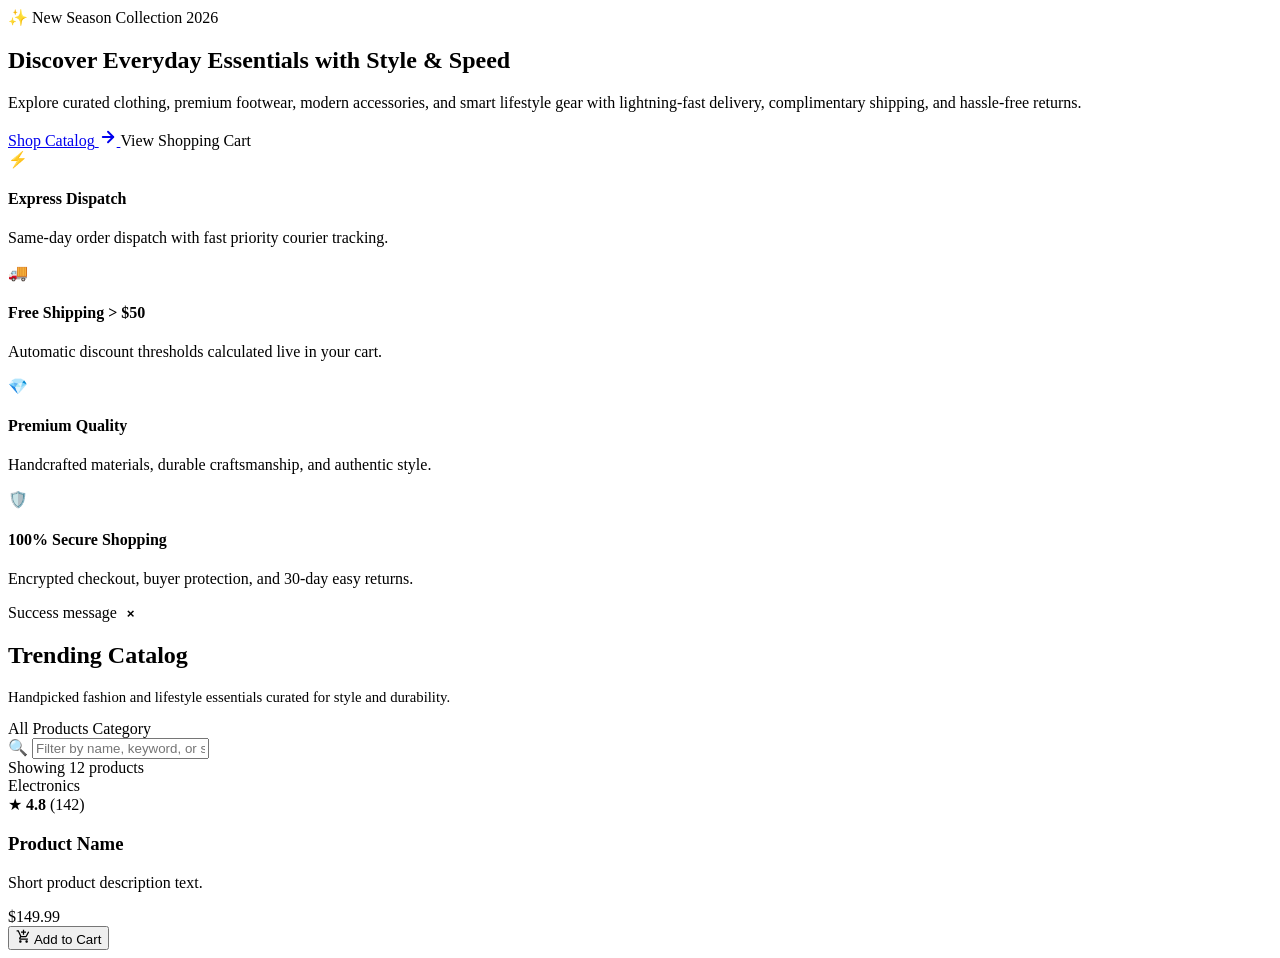
<file: src/main/resources/templates/index.html>
<!DOCTYPE html>
<html lang="en" xmlns:th="http://www.thymeleaf.org">
<head th:replace="~{fragments/layout :: html_head('Home')}"></head>
<body>

<!-- Header -->
<header th:replace="~{fragments/layout :: header}"></header>

<main>
    <!-- Hero Banner -->
    <section class="hero-section">
        <div class="container hero-grid">
            <div class="hero-content">
                <div class="hero-tag">
                    <span>✨ New Season Collection 2026</span>
                </div>
                <h1 class="hero-title">
                    Discover Everyday Essentials with <span>Style &amp; Speed</span>
                </h1>
                <p class="hero-subtitle">
                    Explore curated clothing, premium footwear, modern accessories, and smart lifestyle gear with lightning-fast delivery, complimentary shipping, and hassle-free returns.
                </p>
                <div class="hero-cta-group">
                    <a href="#catalog" class="btn-primary">
                        <span>Shop Catalog</span>
                        <svg width="18" height="18" viewBox="0 0 24 24" fill="none" stroke="currentColor" stroke-width="2.5" stroke-linecap="round" stroke-linejoin="round">
                            <line x1="5" y1="12" x2="19" y2="12"></line>
                            <polyline points="12 5 19 12 12 19"></polyline>
                        </svg>
                    </a>
                    <a th:href="@{/cart}" class="btn-secondary">
                        <span>View Shopping Cart</span>
                    </a>
                </div>
            </div>

            <div class="hero-feature-cards" id="features">
                <div class="hero-feature-card">
                    <div class="hero-feature-icon">⚡</div>
                    <h4>Express Dispatch</h4>
                    <p>Same-day order dispatch with fast priority courier tracking.</p>
                </div>
                <div class="hero-feature-card">
                    <div class="hero-feature-icon">🚚</div>
                    <h4>Free Shipping &gt; $50</h4>
                    <p>Automatic discount thresholds calculated live in your cart.</p>
                </div>
                <div class="hero-feature-card">
                    <div class="hero-feature-icon">💎</div>
                    <h4>Premium Quality</h4>
                    <p>Handcrafted materials, durable craftsmanship, and authentic style.</p>
                </div>
                <div class="hero-feature-card">
                    <div class="hero-feature-icon">🛡️</div>
                    <h4>100% Secure Shopping</h4>
                    <p>Encrypted checkout, buyer protection, and 30-day easy returns.</p>
                </div>
            </div>
        </div>
    </section>

    <!-- Catalog Section -->
    <section class="container catalog-controls-section" id="catalog">
        <!-- Flash Alert Messages -->
        <div th:if="${successMessage}" class="flash-alert flash-alert-success">
            <span th:text="${successMessage}">Success message</span>
            <button type="button" onclick="this.parentElement.remove()" style="background:none;border:none;cursor:pointer;font-weight:bold;">&times;</button>
        </div>

        <div class="section-header">
            <div>
                <h2 class="section-title">Trending Catalog</h2>
                <p style="color: var(--text-secondary); font-size: 0.92rem;">Handpicked fashion and lifestyle essentials curated for style and durability.</p>
            </div>

            <!-- Category Filter Pills -->
            <div class="category-pills">
                <a th:href="@{/}" 
                   class="category-pill" 
                   th:classappend="${selectedCategory == 'all' or selectedCategory == null} ? 'active' : ''"
                   data-category="all">
                    All Products
                </a>
                <a th:each="cat : ${categories}" 
                   th:href="@{/(category=${cat})}"
                   class="category-pill" 
                   th:classappend="${selectedCategory == cat} ? 'active' : ''"
                   th:data-category="${cat}"
                   th:text="${cat}">
                    Category
                </a>
            </div>
        </div>

        <!-- Filter & Search Toolbar -->
        <div class="filter-bar">
            <div class="live-filter-wrapper">
                <span class="live-filter-icon">🔍</span>
                <input type="text" 
                       id="liveSearchInput" 
                       class="live-filter-input" 
                       placeholder="Filter by name, keyword, or specs..."
                       th:value="${searchQuery != null ? searchQuery : ''}">
            </div>

            <div class="catalog-counter" id="productCountDisplay" 
                 th:text="'Showing ' + ${products.size()} + ' products'">
                Showing 12 products
            </div>
        </div>

        <!-- Products Grid -->
        <div class="products-grid" id="productsGrid">
            <div th:each="product : ${products}" 
                 class="product-card"
                 th:data-category="${product.category}"
                 th:data-title="${product.name}"
                 th:data-desc="${product.description}">
                
                <div class="card-img-wrapper">
                    <span class="badge-category" th:text="${product.category}">Electronics</span>
                    <a th:href="@{/products/{id}(id=${product.id})}">
                        <img th:src="${product.imageUrl}" 
                             th:alt="${product.name}" 
                             class="product-img"
                             loading="lazy">
                    </a>
                </div>

                <div class="card-body">
                    <div class="product-rating">
                        <span>★</span>
                        <span style="font-weight: 700;" th:text="${product.rating}">4.8</span>
                        <span class="reviews-count" th:text="'(' + ${product.reviewsCount} + ' reviews)'">(142)</span>
                    </div>

                    <h3 class="product-title">
                        <a th:href="@{/products/{id}(id=${product.id})}" th:text="${product.name}">Product Name</a>
                    </h3>

                    <p class="product-desc" th:text="${product.description}">Short product description text.</p>

                    <div class="card-footer">
                        <div class="product-price" th:text="${product.formattedPrice}">$149.99</div>

                        <!-- AJAX Add to Cart Form -->
                        <form th:action="@{/cart/add}" method="post" class="ajax-add-to-cart-form">
                            <input type="hidden" name="productId" th:value="${product.id}">
                            <input type="hidden" name="quantity" value="1">
                            <input type="hidden" name="returnUrl" th:value="@{/(category=${selectedCategory})}">
                            <button type="submit" class="btn-add-cart">
                                <svg width="15" height="15" viewBox="0 0 24 24" fill="currentColor">
                                    <path d="M11 9h2V6h3V4h-3V1h-2v3H8v2h3v3zm-4 9c-1.1 0-1.99.9-1.99 2S5.9 22 7 22s2-.9 2-2-.9-2-2-2zm10 0c-1.1 0-1.99.9-1.99 2s.89 2 1.99 2 2-.9 2-2-.9-2-2-2zm-9.83-3.25l.03-.12.9-1.63h7.45c.75 0 1.41-.41 1.75-1.03l3.86-7.01L19.42 4h-.01l-1.1 2-2.76 5H8.53l-.13-.27L6.16 6l-.95-2-.94-2H1v2h2l3.6 7.59-1.35 2.45c-.16.28-.25.61-.25.96 0 1.1.9 2 2 2h12v-2H7.42c-.13 0-.25-.11-.25-.25z"/>
                                </svg>
                                <span>Add to Cart</span>
                            </button>
                        </form>
                    </div>
                </div>
            </div>

            <!-- Empty Search Results State -->
            <div id="noResultsState" class="empty-catalog-state" style="display: none;">
                <div class="empty-icon">🔍</div>
                <h3>No Matching Products Found</h3>
                <p style="color: var(--text-secondary); margin-top: 0.5rem;">
                    Try checking your spelling or clearing filters to browse our full catalog.
                </p>
                <button type="button" 
                        class="btn-primary" 
                        style="margin-top: 1.25rem;"
                        onclick="document.getElementById('liveSearchInput').value=''; filterProducts();">
                    Reset Filter
                </button>
            </div>
        </div>
    </section>
</main>

<!-- Footer -->
<footer th:replace="~{fragments/layout :: footer}"></footer>

<!-- Scripts -->
<div th:replace="~{fragments/layout :: scripts}"></div>

</body>
</html>
</file>
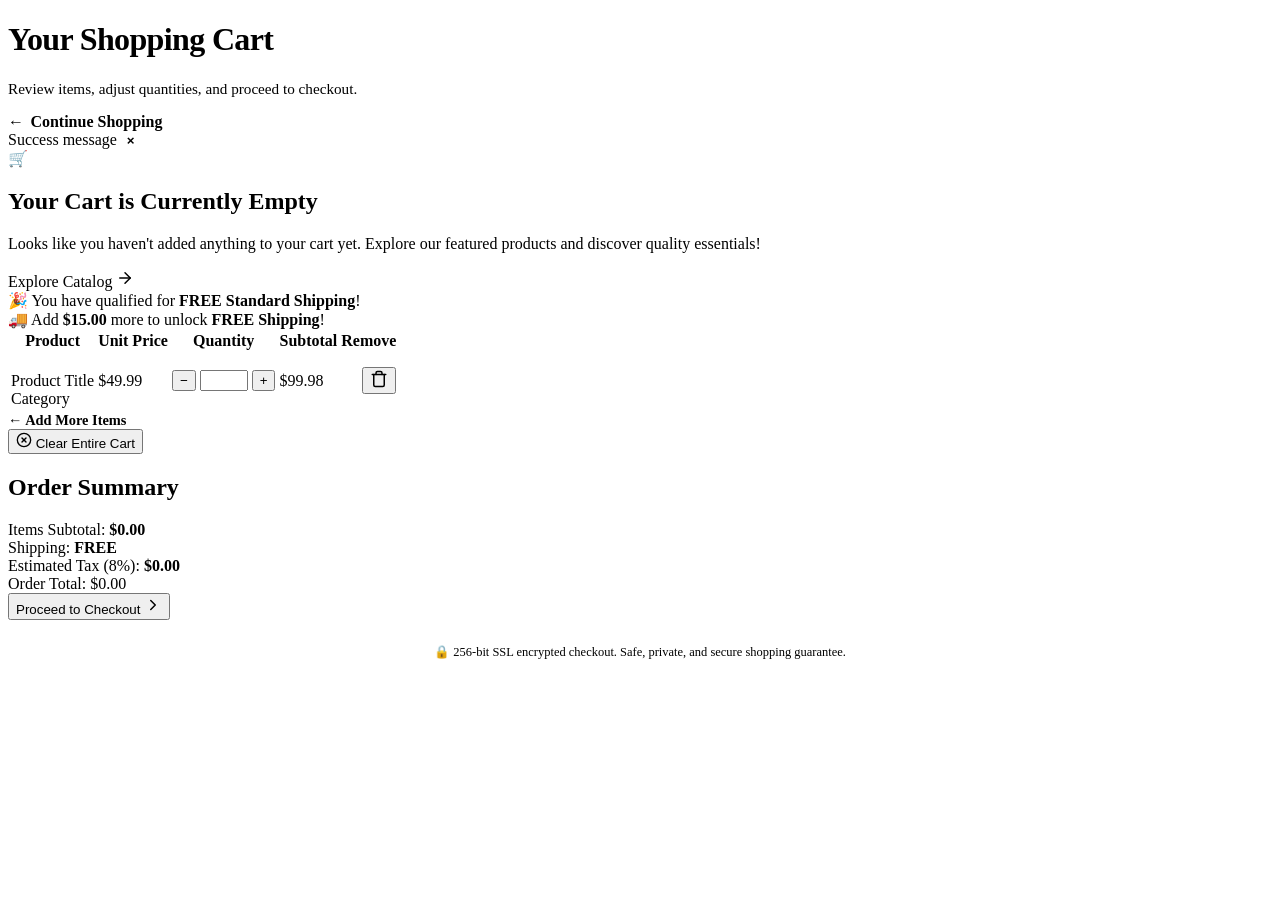
<file: src/main/resources/templates/cart.html>
<!DOCTYPE html>
<html lang="en" xmlns:th="http://www.thymeleaf.org">
<head th:replace="~{fragments/layout :: html_head('Shopping Cart')}"></head>
<body>

<!-- Header -->
<header th:replace="~{fragments/layout :: header}"></header>

<main class="container">
    <div class="cart-header">
        <div>
            <h1 style="font-size: 2rem; font-weight: 800; color: var(--secondary); letter-spacing: -0.02em;">
                Your Shopping Cart
            </h1>
            <p style="color: var(--text-secondary); font-size: 0.95rem;">
                Review items, adjust quantities, and proceed to checkout.
            </p>
        </div>
        <a th:href="@{/}" class="nav-link" style="display: flex; align-items: center; gap: 0.4rem; font-weight: 600;">
            <span>&larr;</span> Continue Shopping
        </a>
    </div>

    <!-- Flash Alert Messages -->
    <div th:if="${successMessage}" class="flash-alert flash-alert-success">
        <span th:text="${successMessage}">Success message</span>
        <button type="button" onclick="this.parentElement.remove()" style="background:none;border:none;cursor:pointer;font-weight:bold;">&times;</button>
    </div>

    <!-- Empty Cart State -->
    <div th:if="${cart.empty}" class="empty-cart-card">
        <div class="empty-cart-icon">🛒</div>
        <h2 class="empty-cart-title">Your Cart is Currently Empty</h2>
        <p class="empty-cart-desc">
            Looks like you haven't added anything to your cart yet. Explore our featured products and discover quality essentials!
        </p>
        <a th:href="@{/}" class="btn-primary btn-large">
            <span>Explore Catalog</span>
            <svg width="18" height="18" viewBox="0 0 24 24" fill="none" stroke="currentColor" stroke-width="2" stroke-linecap="round" stroke-linejoin="round">
                <line x1="5" y1="12" x2="19" y2="12"></line>
                <polyline points="12 5 19 12 12 19"></polyline>
            </svg>
        </a>
    </div>

    <!-- Active Cart Layout -->
    <div th:if="${!cart.empty}" class="cart-layout">
        <!-- Cart Items Column -->
        <div class="cart-items-column">
            <!-- Free Shipping Progress Banner -->
            <div class="shipping-progress-box">
                <div class="shipping-progress-text" th:if="${cart.freeShippingEligible}">
                    🎉 You have qualified for <strong>FREE Standard Shipping</strong>!
                </div>
                <div class="shipping-progress-text" th:unless="${cart.freeShippingEligible}">
                    🚚 Add <strong><span th:text="${'$' + #numbers.formatDecimal(cart.amountForFreeShipping, 1, 2)}">$15.00</span></strong> more to unlock <strong>FREE Shipping</strong>!
                </div>
                <div class="shipping-progress-bar-bg">
                    <div class="shipping-progress-fill" 
                         th:style="'width: ' + (${cart.subtotal} >= 50.0 ? 100 : (${cart.subtotal} / 50.0 * 100)) + '%;'">
                    </div>
                </div>
            </div>

            <!-- Cart Items Table Card -->
            <div class="cart-items-card">
                <table class="cart-table">
                    <thead>
                        <tr>
                            <th>Product</th>
                            <th>Unit Price</th>
                            <th>Quantity</th>
                            <th>Subtotal</th>
                            <th><span class="sr-only">Remove</span></th>
                        </tr>
                    </thead>
                    <tbody>
                        <tr th:each="item : ${cart.items}" th:id="'cart-row-' + ${item.product.id}">
                            <!-- Product thumbnail & name -->
                            <td>
                                <div class="cart-product-info">
                                    <img th:src="${item.product.imageUrl}" th:alt="${item.product.name}" class="cart-thumb">
                                    <div>
                                        <div class="cart-product-title">
                                            <a th:href="@{/products/{id}(id=${item.product.id})}" th:text="${item.product.name}">
                                                Product Title
                                            </a>
                                        </div>
                                        <div class="cart-product-cat" th:text="${item.product.category}">Category</div>
                                    </div>
                                </div>
                            </td>

                            <!-- Unit Price -->
                            <td>
                                <span class="cart-unit-price" th:text="${item.product.formattedPrice}">$49.99</span>
                            </td>

                            <!-- Quantity Controls -->
                            <td>
                                <div class="qty-control">
                                    <button type="button" class="qty-btn qty-minus" aria-label="Decrease quantity">&minus;</button>
                                    <input type="number" 
                                           class="qty-input cart-qty-input" 
                                           th:value="${item.quantity}" 
                                           th:data-product-id="${item.product.id}"
                                           min="1" max="99" readonly>
                                    <button type="button" class="qty-btn qty-plus" aria-label="Increase quantity">&plus;</button>
                                </div>
                            </td>

                            <!-- Item Subtotal -->
                            <td>
                                <span class="cart-subtotal item-subtotal-display" th:text="${item.formattedSubtotal}">$99.98</span>
                            </td>

                            <!-- Remove Action -->
                            <td style="text-align: right;">
                                <button type="button" 
                                        class="btn-remove-item btn-ajax-remove" 
                                        th:data-product-id="${item.product.id}"
                                        title="Remove item from cart">
                                    <svg width="18" height="18" viewBox="0 0 24 24" fill="none" stroke="currentColor" stroke-width="2" stroke-linecap="round" stroke-linejoin="round">
                                        <polyline points="3 6 5 6 21 6"></polyline>
                                        <path d="M19 6v14a2 2 0 0 1-2 2H7a2 2 0 0 1-2-2V6m3 0V4a2 2 0 0 1 2-2h4a2 2 0 0 1 2 2v2"></path>
                                    </svg>
                                </button>
                            </td>
                        </tr>
                    </tbody>
                </table>

                <!-- Cart Action Bar -->
                <div class="cart-actions-row">
                    <a th:href="@{/}" class="nav-link" style="font-size: 0.9rem; font-weight: 600;">
                        &larr; Add More Items
                    </a>
                    <form th:action="@{/cart/clear}" method="post">
                        <button type="submit" class="btn-text" onclick="return confirm('Are you sure you want to clear your cart?');">
                            <svg width="16" height="16" viewBox="0 0 24 24" fill="none" stroke="currentColor" stroke-width="2" stroke-linecap="round" stroke-linejoin="round">
                                <circle cx="12" cy="12" r="10"></circle>
                                <line x1="15" y1="9" x2="9" y2="15"></line>
                                <line x1="9" y1="9" x2="15" y2="15"></line>
                            </svg>
                            <span>Clear Entire Cart</span>
                        </button>
                    </form>
                </div>
            </div>
        </div>

        <!-- Order Summary Card -->
        <aside class="order-summary-card">
            <h2 class="summary-title">Order Summary</h2>

            <div class="summary-row">
                <span>Items Subtotal:</span>
                <span id="summarySubtotal" style="font-weight: 600;" th:text="${cart.formattedSubtotal}">$0.00</span>
            </div>

            <div class="summary-row">
                <span>Shipping:</span>
                <span id="summaryShipping" style="font-weight: 600;" th:text="${cart.formattedShipping}">FREE</span>
            </div>

            <div class="summary-row">
                <span>Estimated Tax (8%):</span>
                <span id="summaryTax" style="font-weight: 600;" th:text="${cart.formattedTax}">$0.00</span>
            </div>

            <div class="summary-row total-row">
                <span>Order Total:</span>
                <span id="summaryTotal" class="summary-total-price" th:text="${cart.formattedTotal}">$0.00</span>
            </div>

            <!-- Checkout Button -->
            <form th:action="@{/cart/checkout}" method="get">
                <button type="submit" class="btn-primary btn-checkout">
                    <span>Proceed to Checkout</span>
                    <svg width="18" height="18" viewBox="0 0 24 24" fill="none" stroke="currentColor" stroke-width="2" stroke-linecap="round" stroke-linejoin="round">
                        <polyline points="9 18 15 12 9 6"></polyline>
                    </svg>
                </button>
            </form>

            <div style="margin-top: 1.5rem; text-align: center; font-size: 0.78rem; color: var(--text-muted);">
                🔒 256-bit SSL encrypted checkout. Safe, private, and secure shopping guarantee.
            </div>
        </aside>
    </div>
</main>

<!-- Footer -->
<footer th:replace="~{fragments/layout :: footer}"></footer>

<!-- Scripts -->
<div th:replace="~{fragments/layout :: scripts}"></div>

</body>
</html>
</file>
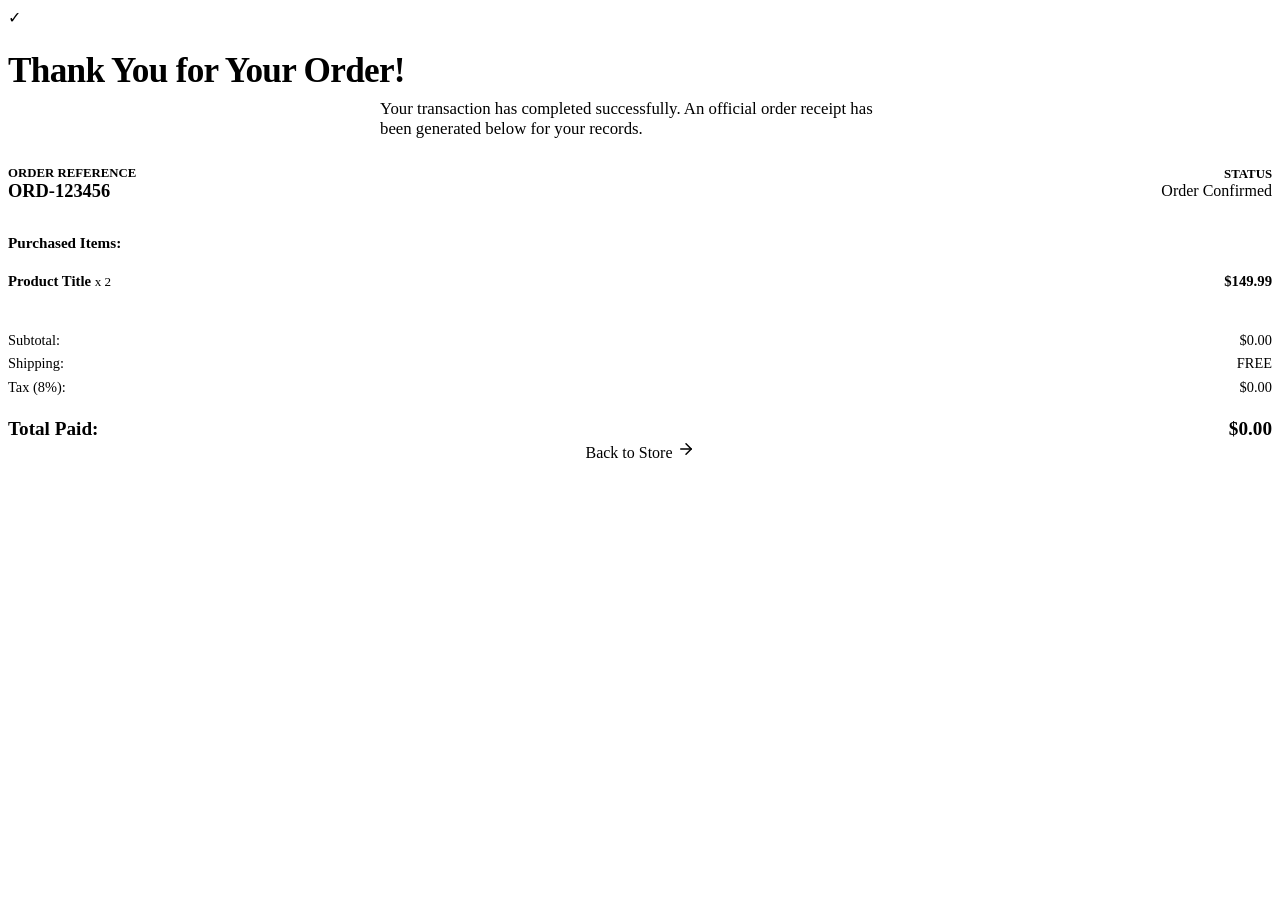
<file: src/main/resources/templates/checkout-success.html>
<!DOCTYPE html>
<html lang="en" xmlns:th="http://www.thymeleaf.org">
<head th:replace="~{fragments/layout :: html_head('Order Confirmed')}"></head>
<body>

<!-- Header -->
<header th:replace="~{fragments/layout :: header}"></header>

<main class="container">
    <div class="success-card">
        <div class="success-icon-badge">✓</div>
        
        <h1 style="font-size: 2.2rem; font-weight: 800; color: var(--secondary); margin-bottom: 0.5rem; letter-spacing: -0.02em;">
            Thank You for Your Order!
        </h1>
        
        <p style="color: var(--text-secondary); font-size: 1.05rem; max-width: 520px; margin: 0 auto 1.5rem;">
            Your transaction has completed successfully. An official order receipt has been generated below for your records.
        </p>

        <!-- Receipt Box -->
        <div class="receipt-box">
            <div style="display: flex; justify-content: space-between; align-items: center; border-bottom: 1px solid var(--border-color); padding-bottom: 1rem; margin-bottom: 1rem;">
                <div>
                    <span style="font-size: 0.8rem; color: var(--text-muted); text-transform: uppercase; font-weight: 700;">Order Reference</span>
                    <div style="font-size: 1.15rem; font-weight: 800; color: var(--secondary);" th:text="${orderNumber}">ORD-123456</div>
                </div>
                <div style="text-align: right;">
                    <span style="font-size: 0.8rem; color: var(--text-muted); text-transform: uppercase; font-weight: 700;">Status</span>
                    <div><span class="badge-in-stock">Order Confirmed</span></div>
                </div>
            </div>

            <div style="font-weight: 700; margin-bottom: 0.75rem; font-size: 0.95rem; color: var(--secondary);">Purchased Items:</div>
            
            <table style="width: 100%; border-collapse: collapse; margin-bottom: 1.25rem;">
                <tbody>
                    <tr th:each="item : ${orderItems}" style="border-bottom: 1px dashed var(--border-color);">
                        <td style="padding: 0.6rem 0; font-size: 0.92rem;">
                            <span th:text="${item.product.name}" style="font-weight: 600;">Product Title</span>
                            <span style="color: var(--text-muted); font-size: 0.82rem;" th:text="' x ' + ${item.quantity}"> x 2</span>
                        </td>
                        <td style="padding: 0.6rem 0; text-align: right; font-weight: 600; font-size: 0.92rem;" th:text="${item.formattedSubtotal}">
                            $149.99
                        </td>
                    </tr>
                </tbody>
            </table>

            <div style="display: grid; gap: 0.4rem; border-top: 1px solid var(--border-color); padding-top: 0.75rem;">
                <div style="display: flex; justify-content: space-between; font-size: 0.9rem; color: var(--text-secondary);">
                    <span>Subtotal:</span>
                    <span th:text="${subtotal}">$0.00</span>
                </div>
                <div style="display: flex; justify-content: space-between; font-size: 0.9rem; color: var(--text-secondary);">
                    <span>Shipping:</span>
                    <span th:text="${shipping}">FREE</span>
                </div>
                <div style="display: flex; justify-content: space-between; font-size: 0.9rem; color: var(--text-secondary);">
                    <span>Tax (8%):</span>
                    <span th:text="${tax}">$0.00</span>
                </div>
                <div style="display: flex; justify-content: space-between; font-size: 1.2rem; font-weight: 800; color: var(--secondary); margin-top: 0.5rem; padding-top: 0.5rem; border-top: 2px solid var(--border-color);">
                    <span>Total Paid:</span>
                    <span style="color: var(--primary);" th:text="${total}">$0.00</span>
                </div>
            </div>
        </div>

        <div style="display: flex; justify-content: center; gap: 1rem; flex-wrap: wrap;">
            <a th:href="@{/}" class="btn-primary btn-large">
                <span>Back to Store</span>
                <svg width="18" height="18" viewBox="0 0 24 24" fill="none" stroke="currentColor" stroke-width="2" stroke-linecap="round" stroke-linejoin="round">
                    <line x1="5" y1="12" x2="19" y2="12"></line>
                    <polyline points="12 5 19 12 12 19"></polyline>
                </svg>
            </a>
        </div>
    </div>
</main>

<!-- Footer -->
<footer th:replace="~{fragments/layout :: footer}"></footer>

<!-- Scripts -->
<div th:replace="~{fragments/layout :: scripts}"></div>

</body>
</html>
</file>
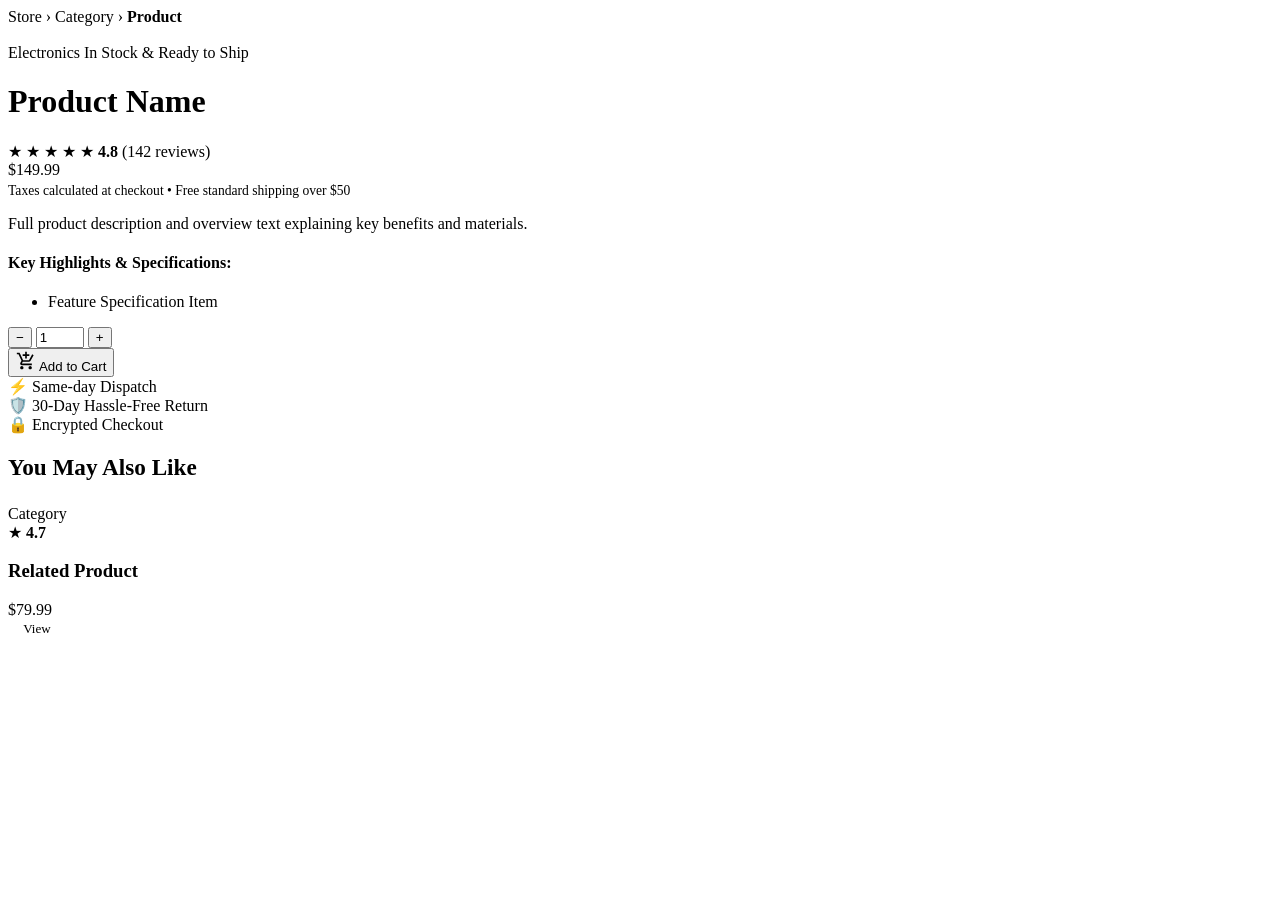
<file: src/main/resources/templates/product-detail.html>
<!DOCTYPE html>
<html lang="en" xmlns:th="http://www.thymeleaf.org">
<head th:replace="~{fragments/layout :: html_head(${product.name})}"></head>
<body>

<!-- Header -->
<header th:replace="~{fragments/layout :: header}"></header>

<main class="container">
    <!-- Breadcrumbs -->
    <nav class="breadcrumbs">
        <a th:href="@{/}">Store</a>
        <span>&rsaquo;</span>
        <a th:href="@{/(category=${product.category})}" th:text="${product.category}">Category</a>
        <span>&rsaquo;</span>
        <span th:text="${product.name}" style="color: var(--secondary); font-weight: 600;">Product</span>
    </nav>

    <!-- Product Details Main Grid -->
    <div class="detail-grid">
        <!-- Gallery / Image -->
        <div class="detail-gallery">
            <img th:src="${product.imageUrl}" th:alt="${product.name}">
        </div>

        <!-- Product Information -->
        <div class="detail-info">
            <div class="detail-badge-row">
                <span class="badge-category" th:text="${product.category}">Electronics</span>
                <span class="badge-in-stock">In Stock &amp; Ready to Ship</span>
            </div>

            <h1 class="detail-title" th:text="${product.name}">Product Name</h1>

            <div class="detail-rating">
                <span>★ ★ ★ ★ ★</span>
                <span style="font-weight: 700; color: var(--secondary);" th:text="${product.rating}">4.8</span>
                <span class="reviews-count" th:text="'(' + ${product.reviewsCount} + ' customer reviews)'">(142 reviews)</span>
            </div>

            <div class="detail-price-box">
                <div class="detail-price" th:text="${product.formattedPrice}">$149.99</div>
                <div style="font-size: 0.85rem; color: var(--text-muted); margin-top: 0.25rem;">
                    Taxes calculated at checkout &bull; Free standard shipping over $50
                </div>
            </div>

            <p class="detail-description" th:text="${product.description}">
                Full product description and overview text explaining key benefits and materials.
            </p>

            <h4 class="features-header">Key Highlights &amp; Specifications:</h4>
            <ul class="features-list">
                <li th:each="feature : ${product.features}" th:text="${feature}">Feature Specification Item</li>
            </ul>

            <!-- Add to Cart Form with Quantity Selector -->
            <form th:action="@{/cart/add}" method="post" class="ajax-add-to-cart-form">
                <input type="hidden" name="productId" th:value="${product.id}">
                <input type="hidden" name="returnUrl" th:value="@{/products/{id}(id=${product.id})}">

                <div class="action-row">
                    <!-- Quantity Stepper -->
                    <div class="qty-control">
                        <button type="button" class="qty-btn qty-minus" aria-label="Decrease quantity">&minus;</button>
                        <input type="number" name="quantity" class="qty-input" value="1" min="1" max="99" readonly>
                        <button type="button" class="qty-btn qty-plus" aria-label="Increase quantity">&plus;</button>
                    </div>

                    <!-- Add to Cart Button -->
                    <button type="submit" class="btn-primary btn-large">
                        <svg width="20" height="20" viewBox="0 0 24 24" fill="currentColor">
                            <path d="M11 9h2V6h3V4h-3V1h-2v3H8v2h3v3zm-4 9c-1.1 0-1.99.9-1.99 2S5.9 22 7 22s2-.9 2-2-.9-2-2-2zm10 0c-1.1 0-1.99.9-1.99 2s.89 2 1.99 2 2-.9 2-2-.9-2-2-2zm-9.83-3.25l.03-.12.9-1.63h7.45c.75 0 1.41-.41 1.75-1.03l3.86-7.01L19.42 4h-.01l-1.1 2-2.76 5H8.53l-.13-.27L6.16 6l-.95-2-.94-2H1v2h2l3.6 7.59-1.35 2.45c-.16.28-.25.61-.25.96 0 1.1.9 2 2 2h12v-2H7.42c-.13 0-.25-.11-.25-.25z"/>
                        </svg>
                        <span>Add to Cart</span>
                    </button>
                </div>
            </form>

            <!-- Store Guarantees -->
            <div class="guarantees-bar">
                <div class="guarantee-item">
                    <span>⚡</span>
                    <span>Same-day Dispatch</span>
                </div>
                <div class="guarantee-item">
                    <span>🛡️</span>
                    <span>30-Day Hassle-Free Return</span>
                </div>
                <div class="guarantee-item">
                    <span>🔒</span>
                    <span>Encrypted Checkout</span>
                </div>
            </div>
        </div>
    </div>

    <!-- Related Products Section -->
    <section style="margin-bottom: 4rem;" th:if="${relatedProducts != null and !relatedProducts.isEmpty()}">
        <h2 style="font-size: 1.45rem; margin-bottom: 1.5rem; color: var(--secondary);">You May Also Like</h2>
        
        <div class="products-grid">
            <div th:each="related : ${relatedProducts}" class="product-card" th:data-category="${related.category}">
                <div class="card-img-wrapper">
                    <span class="badge-category" th:text="${related.category}">Category</span>
                    <a th:href="@{/products/{id}(id=${related.id})}">
                        <img th:src="${related.imageUrl}" th:alt="${related.name}" class="product-img" loading="lazy">
                    </a>
                </div>
                <div class="card-body">
                    <div class="product-rating">
                        <span>★</span>
                        <span style="font-weight: 700;" th:text="${related.rating}">4.7</span>
                    </div>
                    <h3 class="product-title">
                        <a th:href="@{/products/{id}(id=${related.id})}" th:text="${related.name}">Related Product</a>
                    </h3>
                    <div class="card-footer">
                        <div class="product-price" th:text="${related.formattedPrice}">$79.99</div>
                        <a th:href="@{/products/{id}(id=${related.id})}" class="btn-primary" style="padding: 0.45rem 0.95rem; font-size: 0.82rem;">
                            View
                        </a>
                    </div>
                </div>
            </div>
        </div>
    </section>
</main>

<!-- Footer -->
<footer th:replace="~{fragments/layout :: footer}"></footer>

<!-- Scripts -->
<div th:replace="~{fragments/layout :: scripts}"></div>

</body>
</html>
</file>
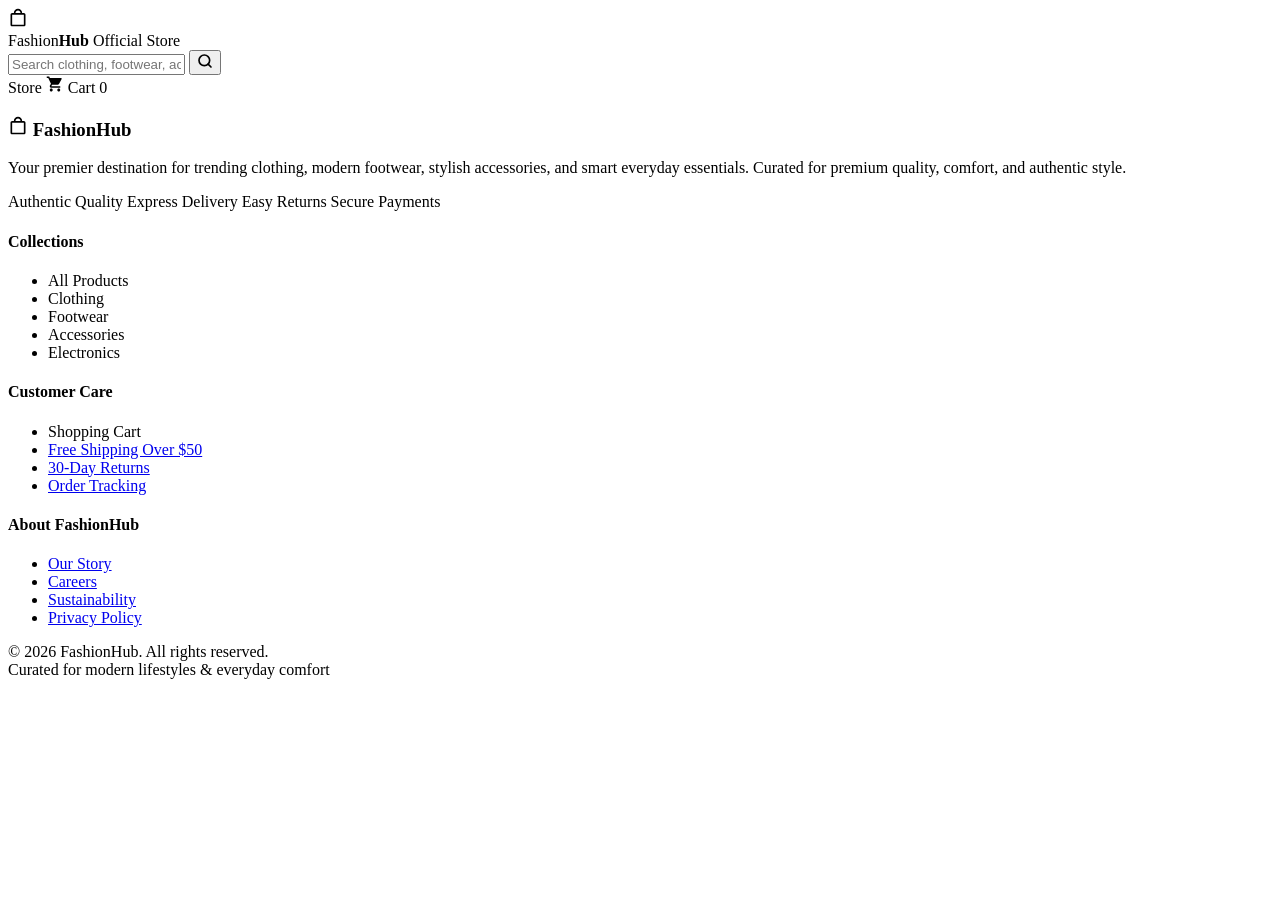
<file: src/main/resources/templates/fragments/layout.html>
<!DOCTYPE html>
<html lang="en" xmlns:th="http://www.thymeleaf.org">
<head th:fragment="html_head(pageTitle)">
    <meta charset="UTF-8">
    <meta name="viewport" content="width=device-width, initial-scale=1.0">
    <title th:text="${pageTitle != null ? pageTitle + ' | FashionHub' : 'FashionHub - Modern E-Commerce'}">FashionHub</title>
    <link rel="stylesheet" th:href="@{/css/style.css}">
    <link rel="icon" href="data:image/svg+xml,<svg xmlns='http://www.w3.org/2000/svg' viewBox='0 0 24 24' fill='%232563eb'><path d='M7 18c-1.1 0-1.99.9-1.99 2S5.9 22 7 22s2-.9 2-2-.9-2-2-2zM1 2v2h2l3.6 7.59-1.35 2.45c-.16.28-.25.61-.25.96 0 1.1.9 2 2 2h12v-2H7.42c-.14 0-.25-.11-.25-.25l.03-.12.9-1.63h7.45c.75 0 1.41-.41 1.75-1.03l3.58-6.49c.08-.14.12-.31.12-.48 0-.55-.45-1-1-1H5.21l-.94-2H1zm16 16c-1.1 0-1.99.9-1.99 2s.89 2 1.99 2 2-.9 2-2-.9-2-2-2z'/></svg>">
</head>
<body>

<!-- Header Navigation Bar Fragment -->
<header th:fragment="header" class="site-header">
    <div class="container navbar">
        <!-- Brand Logo -->
        <a th:href="@{/}" class="brand-logo">
            <div class="brand-icon">
                <svg width="20" height="20" viewBox="0 0 24 24" fill="currentColor">
                    <path d="M19 6h-2c0-2.76-2.24-5-5-5S7 3.24 7 6H5c-1.1 0-1.99.9-1.99 2L3 20c0 1.1.9 2 2 2h14c1.1 0 2-.9 2-2V8c0-1.1-.9-2-2-2zm-7-3c1.66 0 3 1.34 3 3H9c0-1.66 1.34-3 3-3zm7 17H5V8h14v12z"/>
                </svg>
            </div>
            <span>Fashion<strong>Hub</strong></span>
            <span class="brand-badge">Official Store</span>
        </a>

        <!-- Header Search Form -->
        <div class="header-search">
            <form th:action="@{/}" method="get" class="search-form">
                <input type="text" name="search" class="search-input" 
                       placeholder="Search clothing, footwear, accessories, electronics..." 
                       th:value="${searchQuery != null ? searchQuery : ''}">
                <button type="submit" class="search-btn" title="Search catalog">
                    <svg width="16" height="16" viewBox="0 0 24 24" fill="none" stroke="currentColor" stroke-width="2.5" stroke-linecap="round" stroke-linejoin="round">
                        <circle cx="11" cy="11" r="8"></circle>
                        <line x1="21" y1="21" x2="16.65" y2="16.65"></line>
                    </svg>
                </button>
            </form>
        </div>

        <!-- Navigation Actions -->
        <nav class="nav-actions">
            <a th:href="@{/}" class="nav-link">Store</a>
            <a th:href="@{/cart}" class="cart-button">
                <svg width="18" height="18" viewBox="0 0 24 24" fill="currentColor">
                    <path d="M7 18c-1.1 0-1.99.9-1.99 2S5.9 22 7 22s2-.9 2-2-.9-2-2-2zM1 2v2h2l3.6 7.59-1.35 2.45c-.16.28-.25.61-.25.96 0 1.1.9 2 2 2h12v-2H7.42c-.14 0-.25-.11-.25-.25l.03-.12.9-1.63h7.45c.75 0 1.41-.41 1.75-1.03l3.58-6.49c.08-.14.12-.31.12-.48 0-.55-.45-1-1-1H5.21l-.94-2H1zm16 16c-1.1 0-1.99.9-1.99 2s.89 2 1.99 2 2-.9 2-2-.9-2-2-2z"/>
                </svg>
                <span>Cart</span>
                <span class="cart-count" th:text="${cartItemCount != null ? cartItemCount : 0}">0</span>
            </a>
        </nav>
    </div>
</header>

<!-- Footer Fragment -->
<footer th:fragment="footer" class="site-footer">
    <div class="container">
        <div class="footer-grid">
            <div class="footer-brand">
                <h3>
                    <svg width="20" height="20" viewBox="0 0 24 24" fill="currentColor">
                        <path d="M19 6h-2c0-2.76-2.24-5-5-5S7 3.24 7 6H5c-1.1 0-1.99.9-1.99 2L3 20c0 1.1.9 2 2 2h14c1.1 0 2-.9 2-2V8c0-1.1-.9-2-2-2zm-7-3c1.66 0 3 1.34 3 3H9c0-1.66 1.34-3 3-3zm7 17H5V8h14v12z"/>
                    </svg>
                    FashionHub
                </h3>
                <p>
                    Your premier destination for trending clothing, modern footwear, stylish accessories, and smart everyday essentials. Curated for premium quality, comfort, and authentic style.
                </p>
                <div class="brand-badge-list">
                    <span class="brand-pill">Authentic Quality</span>
                    <span class="brand-pill">Express Delivery</span>
                    <span class="brand-pill">Easy Returns</span>
                    <span class="brand-pill">Secure Payments</span>
                </div>
            </div>

            <div class="footer-col">
                <h4>Collections</h4>
                <ul class="footer-links">
                    <li><a th:href="@{/}">All Products</a></li>
                    <li><a th:href="@{/?category=Clothing}">Clothing</a></li>
                    <li><a th:href="@{/?category=Footwear}">Footwear</a></li>
                    <li><a th:href="@{/?category=Accessories}">Accessories</a></li>
                    <li><a th:href="@{/?category=Electronics}">Electronics</a></li>
                </ul>
            </div>

            <div class="footer-col">
                <h4>Customer Care</h4>
                <ul class="footer-links">
                    <li><a th:href="@{/cart}">Shopping Cart</a></li>
                    <li><a href="#features">Free Shipping Over $50</a></li>
                    <li><a href="#features">30-Day Returns</a></li>
                    <li><a href="#features">Order Tracking</a></li>
                </ul>
            </div>

            <div class="footer-col">
                <h4>About FashionHub</h4>
                <ul class="footer-links">
                    <li><a href="#about">Our Story</a></li>
                    <li><a href="#careers">Careers</a></li>
                    <li><a href="#sustainability">Sustainability</a></li>
                    <li><a href="#privacy">Privacy Policy</a></li>
                </ul>
            </div>
        </div>

        <div class="footer-bottom">
            <div>&copy; 2026 FashionHub. All rights reserved.</div>
            <div>Curated for modern lifestyles &amp; everyday comfort</div>
        </div>
    </div>
</footer>

<!-- Toast and Scripts Fragment -->
<div th:fragment="scripts">
    <div id="toastContainer" class="toast-container"></div>
    <script th:src="@{/js/main.js}"></script>
</div>

</body>
</html>
</file>
